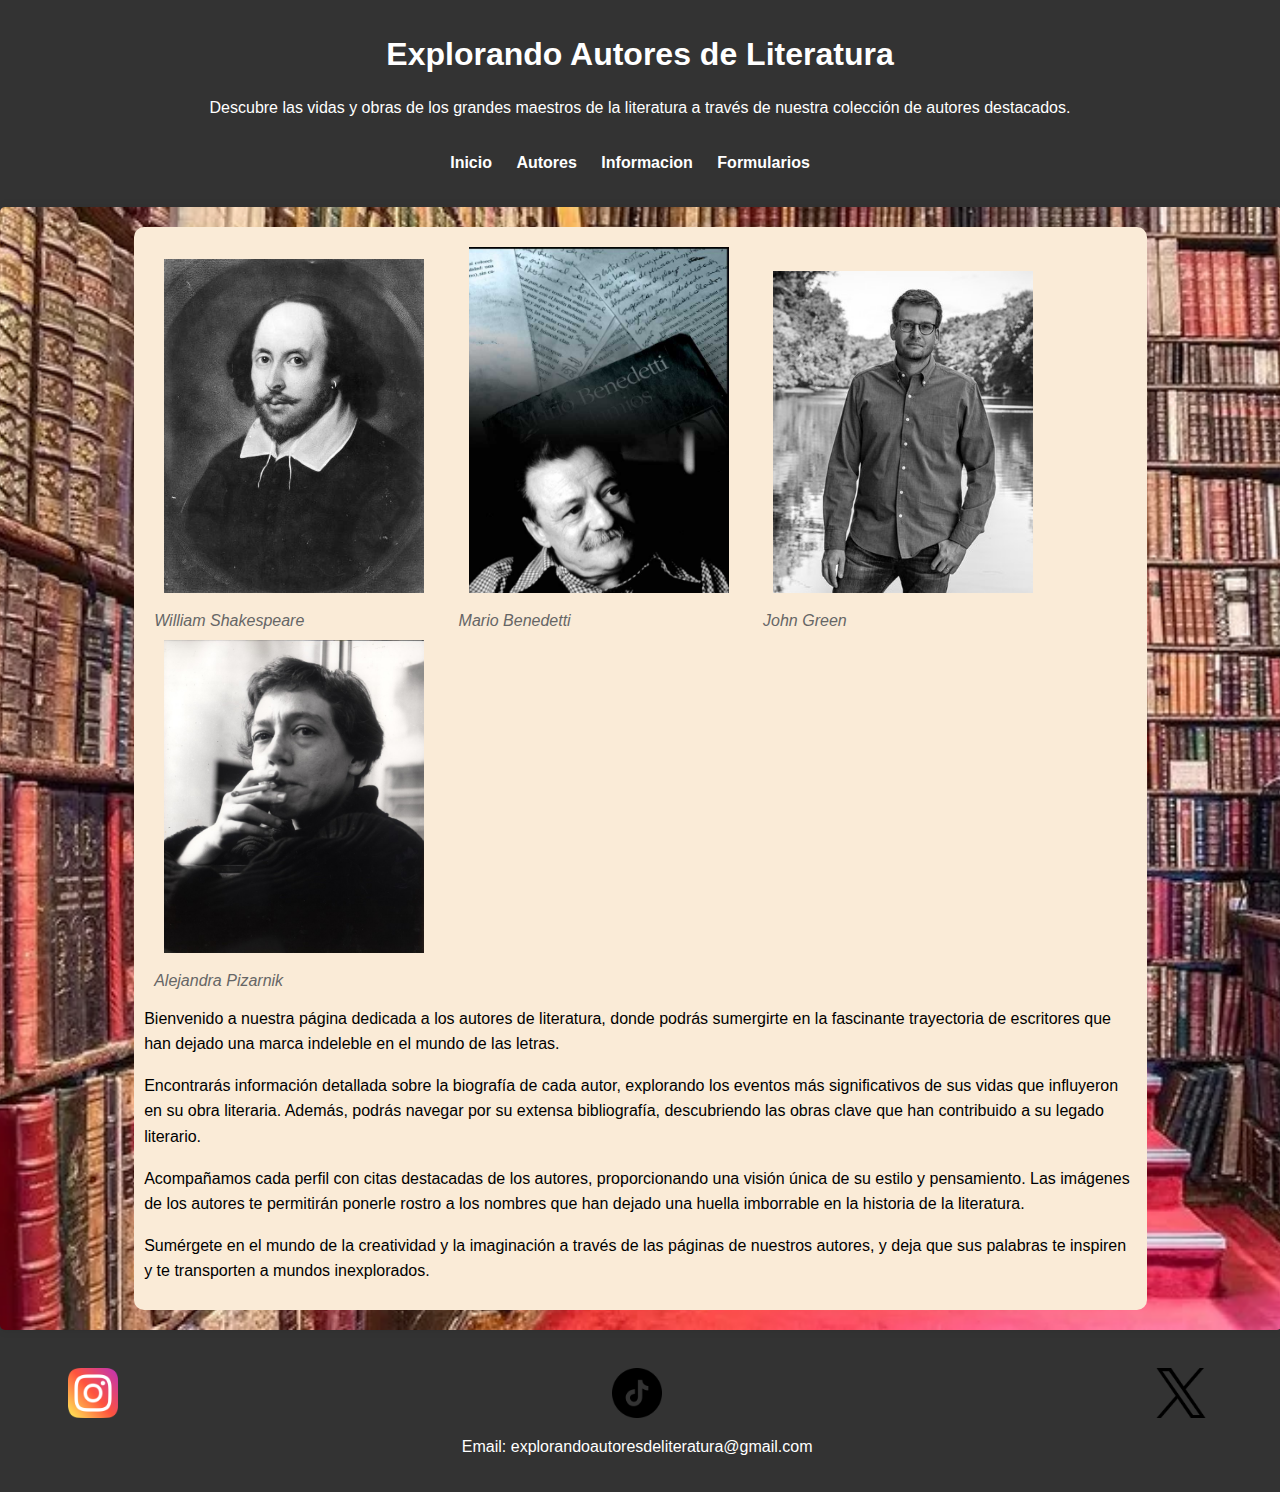
<file: Pagina citas autores de verdad/index.html>
<!DOCTYPE html>
<html lang="en">
<head>
    <meta charset="UTF-8">
    <meta name="viewport" content="width=device-width, initial-scale=1.0">
    <link rel="stylesheet" href="paginas/styles.css">
    <title>Autores de Renombre</title>
</head>
<body>
    <header>
        <h1>Explorando Autores de Literatura</h1>
        <p>Descubre las vidas y obras de los grandes maestros de la literatura a través de nuestra colección de autores destacados.</p>
        <br>
        <nav>
            <ul>
                <li><a href="">Inicio</a></li>
                <li><a href="">Autores</a></li>
                <li><a href="">Informacion</a></li>
                <li><a href="">Formularios</a></li>
            </ul>
        </nav>
    </header>
    <main>
        <div class="centro">
            <figure>
                <img src="imagenes/shakespeare.jpg" alt="Imagen 2">
                <figcaption>William Shakespeare</figcaption>
            </figure>
            <figure>
                <img src="imagenes/mario-benedetti.jpg" alt="Imagen 2">
                <figcaption>Mario Benedetti</figcaption>
            </figure>
            <figure>
                <img src="imagenes/jonhgreen.jpeg" alt="Imagen 2">
                <figcaption>John Green</figcaption>
            </figure>
            <figure>
                <img src="imagenes/pizarnik.jpg" alt="Imagen 2">
                <figcaption>Alejandra Pizarnik</figcaption>
            </figure>
            <p>Bienvenido a nuestra página dedicada a los autores de literatura, donde podrás sumergirte en la fascinante trayectoria de escritores que han dejado una marca indeleble en el mundo de las letras.</p>

            <p>Encontrarás información detallada sobre la biografía de cada autor, explorando los eventos más significativos de sus vidas que influyeron en su obra literaria. Además, podrás navegar por su extensa bibliografía, descubriendo las obras clave que han contribuido a su legado literario.</p>

            <p>Acompañamos cada perfil con citas destacadas de los autores, proporcionando una visión única de su estilo y pensamiento. Las imágenes de los autores te permitirán ponerle rostro a los nombres que han dejado una huella imborrable en la historia de la literatura.</p>

            <p>Sumérgete en el mundo de la creatividad y la imaginación a través de las páginas de nuestros autores, y deja que sus palabras te inspiren y te transporten a mundos inexplorados.</p>
        </div>
    </main>
    <footer>
        <table>
            <tr>
                <td><a href=""><img src="imagenes/instagram.png" alt=""></a></td>
                <td><a href=""><img src="imagenes/tik-tok.png" alt=""></a></td>
                <td><a href=""><img src="imagenes/x.png" alt=""></a></td>
            </tr>
            <tr>
                <td></td> 
                <td>Email: explorandoautoresdeliteratura@gmail.com</td>             
            </tr>
        </table>
        <hr>
        <hr>
    </footer>
</body>
</html>
</file>
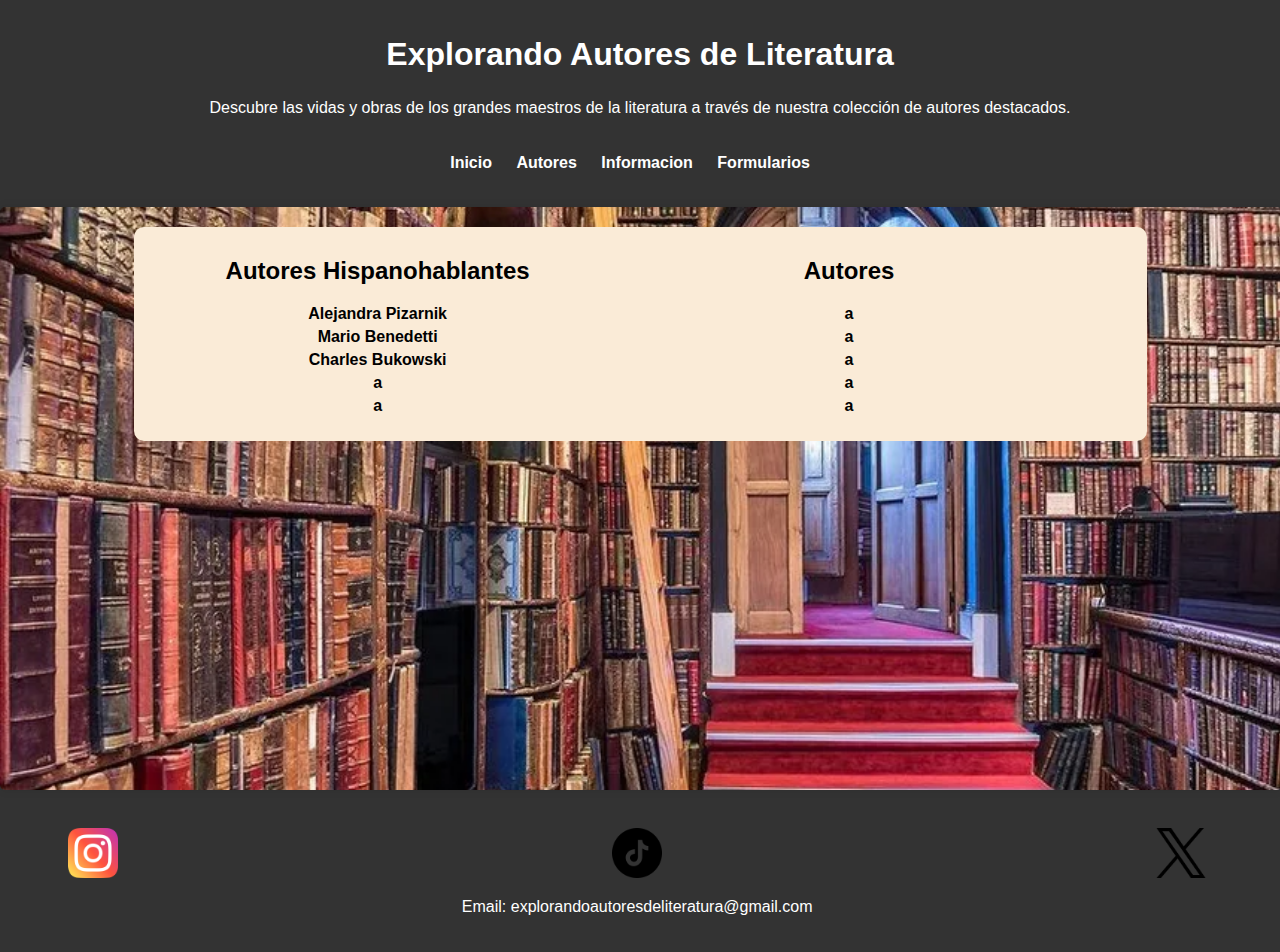
<file: Pagina citas autores de verdad/paginas/autores.html>
<!DOCTYPE html>
<html lang="en">
<head>
    <meta charset="UTF-8">
    <meta name="viewport" content="width=device-width, initial-scale=1.0">
    <link rel="stylesheet" href="styles.css">
    <link rel="stylesheet" href="autores.css">
    <title>Autores</title>
</head>
<body>
    <header>
        <h1>Explorando Autores de Literatura</h1>
        <p>Descubre las vidas y obras de los grandes maestros de la literatura a través de nuestra colección de autores destacados.</p>
        <br>
        <nav>
            <ul>
                <li><a href="">Inicio</a></li>
                <li><a href="">Autores</a></li>
                <li><a href="">Informacion</a></li>
                <li><a href="">Formularios</a></li>
            </ul>
        </nav>
    </header>
    <main>
        <div class="centro">
            <section class="vertical-section">
                <h2>Autores Hispanohablantes</h2>
                <ul>
                    <!-- Lista 1 -->
                    <li><a href="pizarnik.html">Alejandra Pizarnik</a></li>
                    <li><a href="">Mario Benedetti</a></li>
                    <li><a href="">Charles Bukowski</a></li>
                    <li><a href="">a</a></li>
                    <li><a href="">a</a></li>

                </ul>
            </section>

            <section class="vertical-section">
                <h2>Autores</h2>
                <ul>
                    <!-- Lista 2 -->
                    <li><a href="">a</a></li>
                    <li><a href="">a</a></li>
                    <li><a href="">a</a></li>
                    <li><a href="">a</a></li>
                    <li><a href="">a</a></li>
                </ul>
            </section>
        </div>
    </main>
    <footer>
        <table>
            <tr>
                <td><a href=""><img src="../imagenes/instagram.png" alt=""></a></td>
                <td><a href=""><img src="../imagenes/tik-tok.png" alt=""></a></td>
                <td><a href=""><img src="../imagenes/x.png" alt=""></a></td>
            </tr>
            <tr>
                <td></td> 
                <td>Email: explorandoautoresdeliteratura@gmail.com</td>             
            </tr>
        </table>
        <hr>
        <hr>
    </footer>
</body>
</html>
</file>
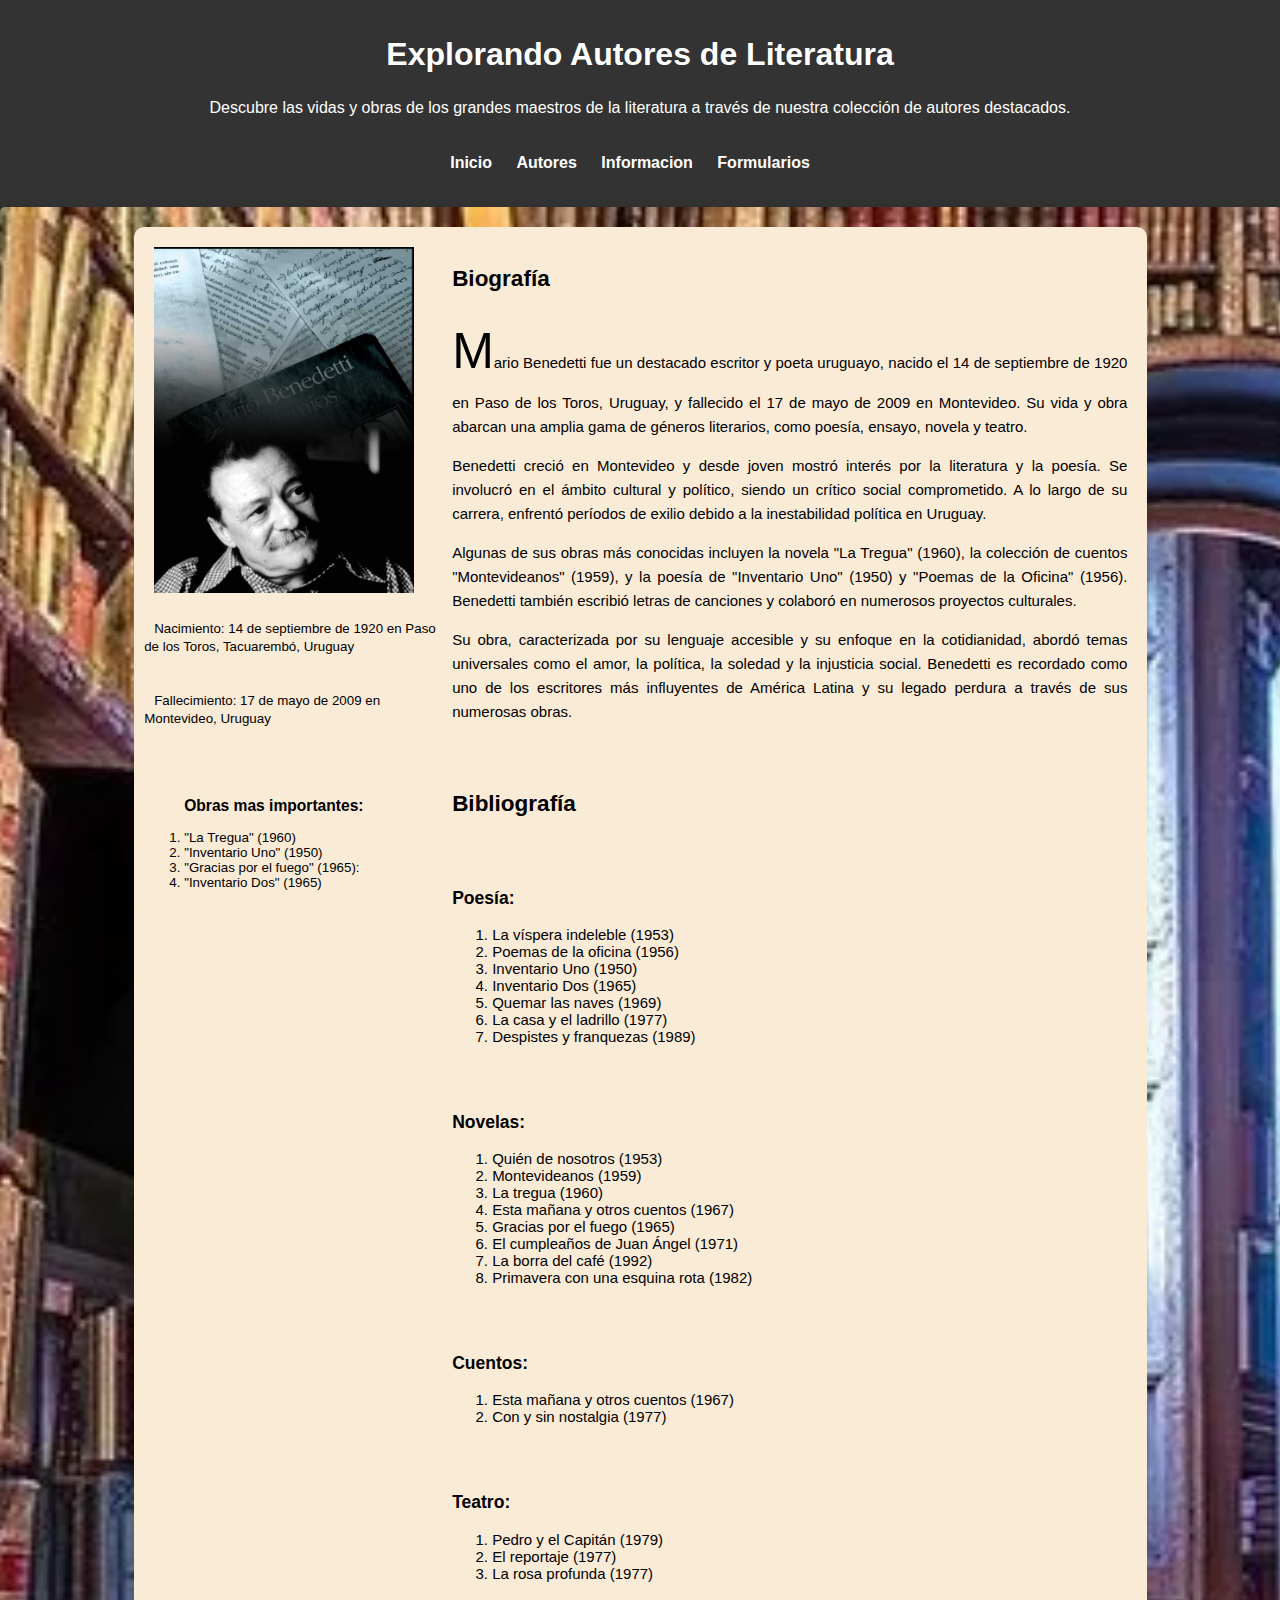
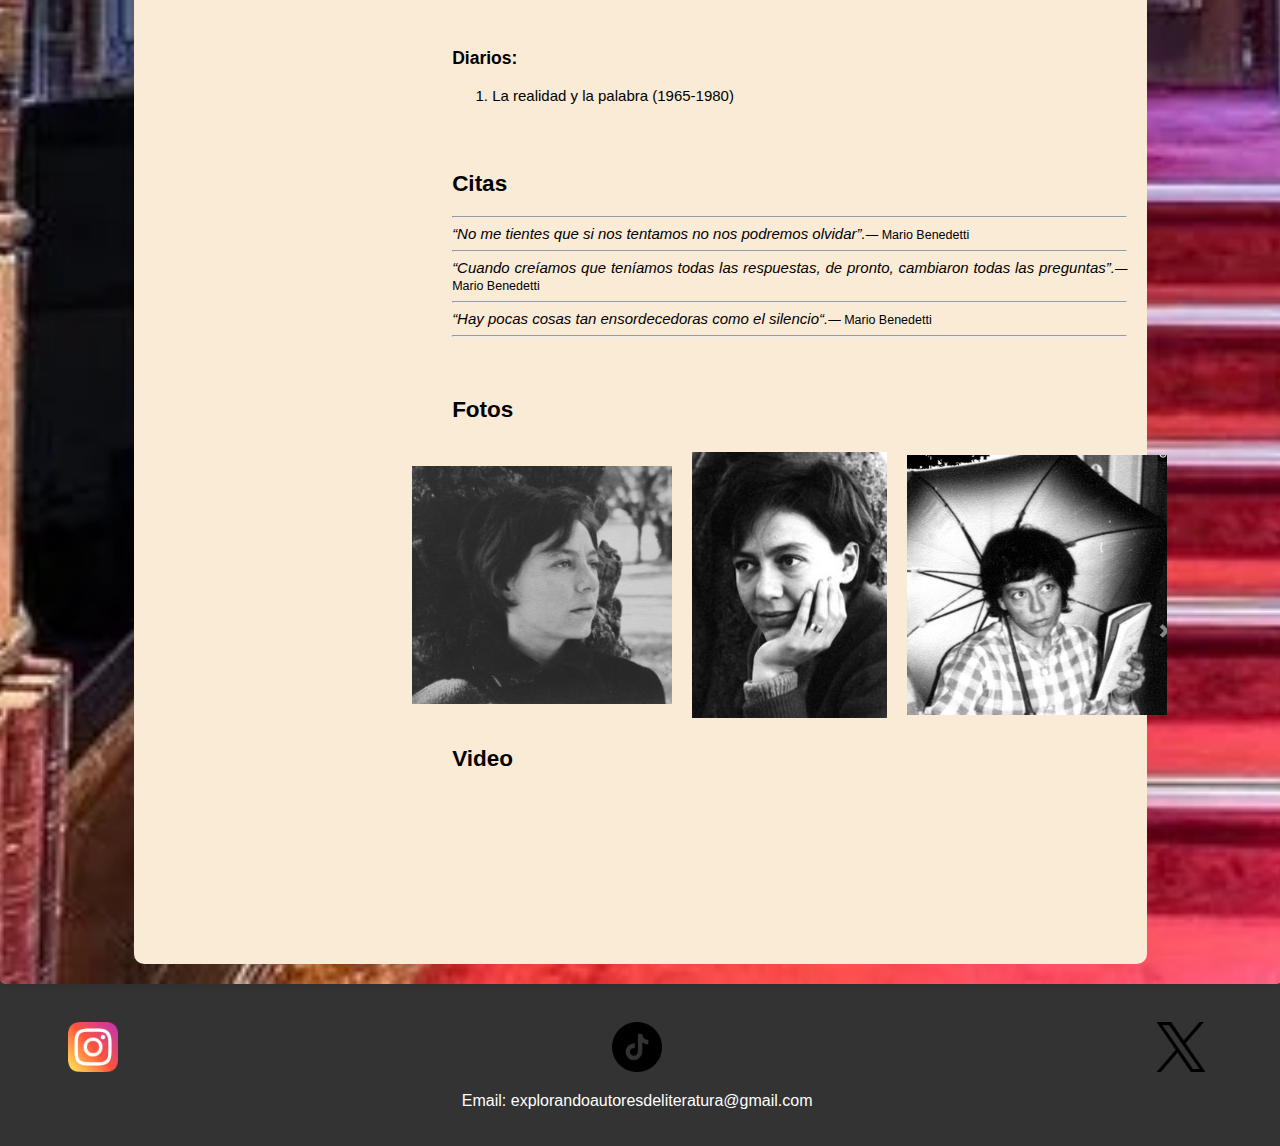
<file: Pagina citas autores de verdad/paginas/benedetti.html>
<!DOCTYPE html>
<html lang="en">
<head>
    <meta charset="UTF-8">
    <meta name="viewport" content="width=device-width, initial-scale=1.0">
    <link rel="stylesheet" href="styles.css">
    <link rel="stylesheet" href="dedicadas.css">
    <title>Mario Benedetti</title>
</head>
<body>
    <header>
        <h1>Explorando Autores de Literatura</h1>
        <p>Descubre las vidas y obras de los grandes maestros de la literatura a través de nuestra colección de autores destacados.</p>
        <br>
        <nav>
            <ul>
                <li><a href="../index.html">Inicio</a></li>
                <li><a href="autores.html">Autores</a></li>
                <li><a href="">Informacion</a></li>
                <li><a href="formularios.html">Formularios</a></li>
            </ul>
        </nav>
    </header>
    <main>
        <div class="centro">
            <section class="vertical-section" id="foto">
                <img src="../imagenes/mario-benedetti.jpg" alt="">
                <ul>
                    <li><small>Nacimiento: 14 de septiembre de 1920 en Paso de los Toros, Tacuarembó, Uruguay</small></li>
                    <br><br>
                    <li><small>Fallecimiento: 17 de mayo de 2009 en Montevideo, Uruguay</small></li>
                    <br><br>
                    <li>
                        <small>
                            <ol><h3>Obras mas importantes:</h3>
                                <li>"La Tregua" (1960)</li>
                                <li>"Inventario Uno" (1950)</li>
                                <li>"Gracias por el fuego" (1965):</li>
                                <li>"Inventario Dos" (1965)</li>
                            </ol>
                        </small>
                                            
                    </li>
                    <li></li>
                </ul>
            </section>
            <section class="vertical-section" id="content">
                <h2>Biografía</h2>
                <p id="primera">Mario Benedetti fue un destacado escritor y poeta uruguayo, 
                    nacido el 14 de septiembre de 1920 en Paso de los Toros, Uruguay, 
                    y fallecido el 17 de mayo de 2009 en Montevideo. 
                    Su vida y obra abarcan una amplia gama de géneros literarios, como poesía, ensayo, novela y teatro.
                </p>
                <p>Benedetti creció en Montevideo y desde joven mostró interés por la literatura y la poesía. 
                    Se involucró en el ámbito cultural y político, siendo un crítico social comprometido. 
                    A lo largo de su carrera, enfrentó períodos de exilio debido a la inestabilidad política en Uruguay.
                </p>
                <p>   Algunas de sus obras más conocidas incluyen la novela "La Tregua" (1960), 
                    la colección de cuentos "Montevideanos" (1959), y la poesía de "Inventario Uno" (1950) y "Poemas de la Oficina" (1956). 
                    Benedetti también escribió letras de canciones y colaboró en numerosos proyectos culturales.
                </p>
                <p>Su obra, caracterizada por su lenguaje accesible y su enfoque en la cotidianidad, 
                    abordó temas universales como el amor, la política, la soledad y la injusticia social. 
                    Benedetti es recordado como uno de los escritores más influyentes de América Latina y 
                    su legado perdura a través de sus numerosas obras.
                </p>
                <br><br>
                <h2>Bibliografía</h2>
                <br><br>
                <h3>Poesía:</h3>
                <ol>
                    <li>La víspera indeleble (1953)</li>
                    <li>Poemas de la oficina (1956)</li>
                    <li>Inventario Uno (1950)</li>
                    <li>Inventario Dos (1965)</li>
                    <li>Quemar las naves (1969)</li>
                    <li>La casa y el ladrillo (1977)</li>
                    <li>Despistes y franquezas (1989)</li>                    
                </ol>
                <br><br>
                <h3>Novelas:</h3>
                <ol>
                    <li>Quién de nosotros (1953)</li>
                    <li>Montevideanos (1959)</li>
                    <li>La tregua (1960)</li>
                    <li>Esta mañana y otros cuentos (1967)</li>
                    <li>Gracias por el fuego (1965)</li>
                    <li>El cumpleaños de Juan Ángel (1971)</li>
                    <li>La borra del café (1992)</li>
                    <li>Primavera con una esquina rota (1982)</li>
                </ol>
                <br><br>
                <h3>Cuentos:</h3>
                <ol>
                    <li>Esta mañana y otros cuentos (1967)</li>
                    <li>Con y sin nostalgia (1977)</li>
                </ol>
                <br><br>
                <h3>Teatro:</h3>
                <ol>
                    <li>Pedro y el Capitán (1979)</li>
                    <li>El reportaje (1977)</li>
                    <li>La rosa profunda (1977)</li>
                </ol>
                <br><br>
                <h3>Diarios:</h3>
                <ol>
                    <li>La realidad y la palabra (1965-1980)</li>
                </ol>
                <br><br>
                <h2>Citas</h2>
                <hr>
                <i>“No me tientes que si nos tentamos no nos podremos olvidar”.</i><small>—  Mario Benedetti</small>
                <hr>
                <i>“Cuando creíamos que teníamos todas las respuestas, de pronto, cambiaron todas las preguntas”.</i><small>—  Mario Benedetti</small>
                <hr>
                <i>“Hay pocas cosas tan ensordecedoras como el silencio“.</i><small>—  Mario Benedetti</small>
                <hr>
                <br><br>
                <h2>Fotos</h2>
                <div id="fotoss">
                    <img class="fotitos" src="../imagenes/pizarnik2.jpg" alt="">
                    <img class="fotitos" src="../imagenes/pizarnik3.jpg" alt="">
                    <img class="fotitos" src="../imagenes/pizarnik4.jpg" alt="">
                </div>
                <h2>Video</h2>
                <iframe src="https://youtu.be/D1fQbRYp8MQ?si=SgsVFqDkkToHLChc" frameborder="0"></iframe>
            </section>
        </div>
    </main>
    <footer>
        <table>
            <tr>
                <td><a href=""><img src="../imagenes/instagram.png" alt=""></a></td>
                <td><a href=""><img src="../imagenes/tik-tok.png" alt=""></a></td>
                <td><a href=""><img src="../imagenes/x.png" alt=""></a></td>
            </tr>
            <tr>
                <td></td> 
                <td>Email: explorandoautoresdeliteratura@gmail.com</td>             
            </tr>
        </table>
        <hr>
        <hr>
    </footer>
</body>
</html>
</file>
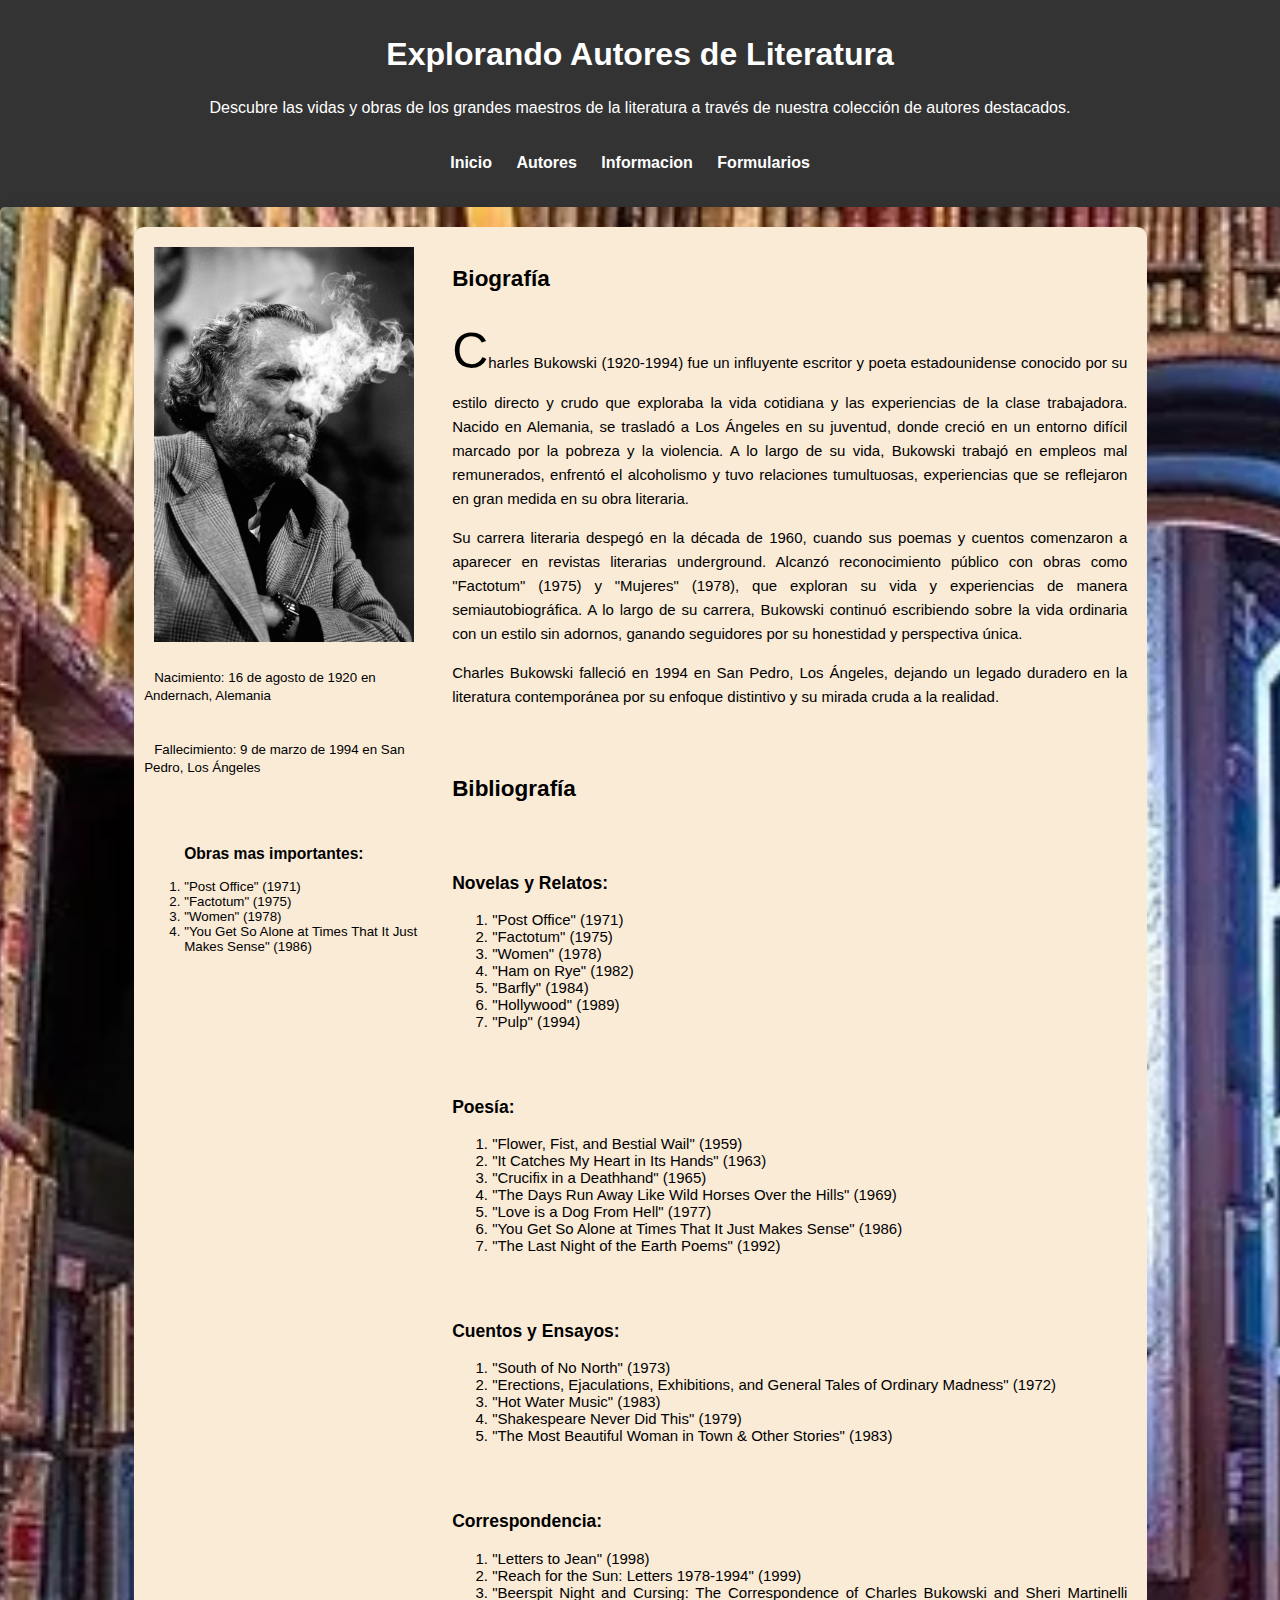
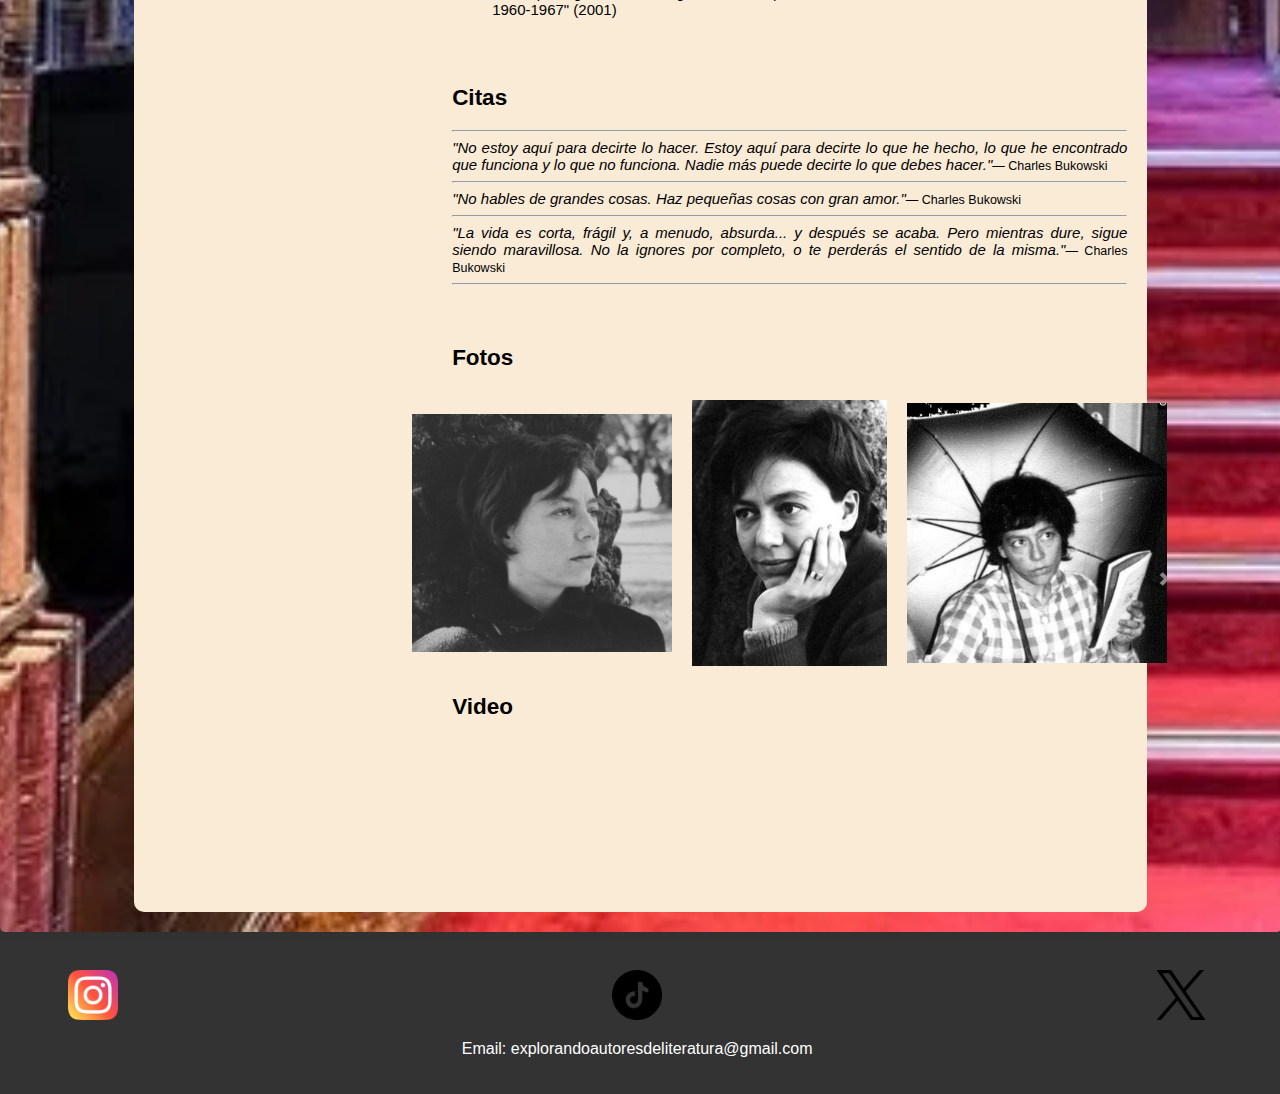
<file: Pagina citas autores de verdad/paginas/bukowski.html>
<!DOCTYPE html>
<html lang="en">
<head>
    <meta charset="UTF-8">
    <meta name="viewport" content="width=device-width, initial-scale=1.0">
    <link rel="stylesheet" href="styles.css">
    <link rel="stylesheet" href="dedicadas.css">
    <title>Charles Bukowski</title>
</head>
<body>
    <header>
        <h1>Explorando Autores de Literatura</h1>
        <p>Descubre las vidas y obras de los grandes maestros de la literatura a través de nuestra colección de autores destacados.</p>
        <br>
        <nav>
            <ul>
                <li><a href="../index.html">Inicio</a></li>
                <li><a href="autores.html">Autores</a></li>
                <li><a href="">Informacion</a></li>
                <li><a href="formularios.html">Formularios</a></li>
            </ul>
        </nav>
    </header>
    <main>
        <div class="centro">
            <section class="vertical-section" id="foto">
                <img src="../imagenes/bukowski.webp" alt="">
                <ul>
                    <li><small>Nacimiento: 16 de agosto de 1920 en Andernach, Alemania</small></li>
                    <br><br>
                    <li><small>Fallecimiento: 9 de marzo de 1994 en San Pedro, Los Ángeles</small></li>
                    <br><br>
                    <li>
                        <small>
                            <ol><h3>Obras mas importantes:</h3>
                                <li>"Post Office" (1971)</li>
                                <li>"Factotum" (1975)</li>
                                <li>"Women" (1978)</li>
                                <li>"You Get So Alone at Times That It Just Makes Sense" (1986)</li>
                            </ol>
                        </small>
                                            
                    </li>
                    <li></li>
                </ul>
            </section>
            <section class="vertical-section" id="content">
                <h2>Biografía</h2>
                <p id="primera">Charles Bukowski (1920-1994) fue un influyente escritor y 
                    poeta estadounidense conocido por su estilo directo y crudo que exploraba la vida cotidiana y 
                    las experiencias de la clase trabajadora. Nacido en Alemania, se trasladó a Los Ángeles en su juventud, 
                    donde creció en un entorno difícil marcado por la pobreza y la violencia. A lo largo de su vida, 
                    Bukowski trabajó en empleos mal remunerados, enfrentó el alcoholismo y tuvo relaciones tumultuosas, 
                    experiencias que se reflejaron en gran medida en su obra literaria.
                </p>
                <p>Su carrera literaria despegó en la década de 1960, cuando sus poemas y 
                    cuentos comenzaron a aparecer en revistas literarias underground. 
                    Alcanzó reconocimiento público con obras como "Factotum" (1975) y "Mujeres" (1978), 
                    que exploran su vida y experiencias de manera semiautobiográfica. A lo largo de su carrera, 
                    Bukowski continuó escribiendo sobre la vida ordinaria con un estilo sin adornos, 
                    ganando seguidores por su honestidad y perspectiva única.
                </p>
                <p>   
                    Charles Bukowski falleció en 1994 en San Pedro, Los Ángeles, 
                    dejando un legado duradero en la literatura contemporánea por su enfoque distintivo y su mirada cruda a la realidad.
                </p>
                <br><br>
                <h2>Bibliografía</h2>
                <br><br>
                <h3>Novelas y Relatos:</h3>
                <ol>
                    <li>"Post Office" (1971)</li>
                    <li>"Factotum" (1975)</li>
                    <li>"Women" (1978)</li>
                    <li>"Ham on Rye" (1982)</li>
                    <li>"Barfly" (1984)</li>
                    <li>"Hollywood" (1989)</li>
                    <li>"Pulp" (1994)</li>
                </ol>
                <br><br>
                <h3>Poesía:</h3>
                <ol>
                    <li>"Flower, Fist, and Bestial Wail" (1959)</li>
                    <li>"It Catches My Heart in Its Hands" (1963)</li>
                    <li>"Crucifix in a Deathhand" (1965)</li>
                    <li>"The Days Run Away Like Wild Horses Over the Hills" (1969)</li>
                    <li>"Love is a Dog From Hell" (1977)</li>
                    <li>"You Get So Alone at Times That It Just Makes Sense" (1986)</li>
                    <li>"The Last Night of the Earth Poems" (1992)</li>
                </ol>
                <br><br>
                <h3>Cuentos y Ensayos:</h3>
                <ol>
                    <li>"South of No North" (1973)</li>
                    <li>"Erections, Ejaculations, Exhibitions, and General Tales of Ordinary Madness" (1972)</li>
                    <li>"Hot Water Music" (1983)</li>
                    <li>"Shakespeare Never Did This" (1979)</li>
                    <li>"The Most Beautiful Woman in Town & Other Stories" (1983)</li>
                </ol>
                <br><br>
                <h3>Correspondencia:</h3>
                <ol>
                    <li>"Letters to Jean" (1998)</li>
                    <li>"Reach for the Sun: Letters 1978-1994" (1999)</li>
                    <li>"Beerspit Night and Cursing: The Correspondence of Charles Bukowski and Sheri Martinelli 1960-1967" (2001)</li>
                </ol>
                <br><br>
                <h2>Citas</h2>
                <hr>
                <i>"No estoy aquí para decirte lo hacer. Estoy aquí para decirte lo que he hecho, 
                    lo que he encontrado que funciona y lo que no funciona. Nadie más puede decirte lo que debes hacer."</i><small>—  Charles Bukowski</small>
                <hr>
                <i>"No hables de grandes cosas. Haz pequeñas cosas con gran amor."</i><small>—  Charles Bukowski</small>
                <hr>
                <i>"La vida es corta, frágil y, a menudo, absurda... y después se acaba. 
                    Pero mientras dure, sigue siendo maravillosa. 
                    No la ignores por completo, o te perderás el sentido de la misma."</i><small>—  Charles Bukowski</small>
                <hr>
                <br><br>
                <h2>Fotos</h2>
                <div id="fotoss">
                    <img class="fotitos" src="../imagenes/pizarnik2.jpg" alt="">
                    <img class="fotitos" src="../imagenes/pizarnik3.jpg" alt="">
                    <img class="fotitos" src="../imagenes/pizarnik4.jpg" alt="">
                </div>
                <h2>Video</h2>
                <iframe src="https://youtu.be/D1fQbRYp8MQ?si=SgsVFqDkkToHLChc" frameborder="0"></iframe>
            </section>
        </div>
    </main>
    <footer>
        <table>
            <tr>
                <td><a href=""><img src="../imagenes/instagram.png" alt=""></a></td>
                <td><a href=""><img src="../imagenes/tik-tok.png" alt=""></a></td>
                <td><a href=""><img src="../imagenes/x.png" alt=""></a></td>
            </tr>
            <tr>
                <td></td> 
                <td>Email: explorandoautoresdeliteratura@gmail.com</td>             
            </tr>
        </table>
        <hr>
        <hr>
    </footer>
</body>
</html>
</file>
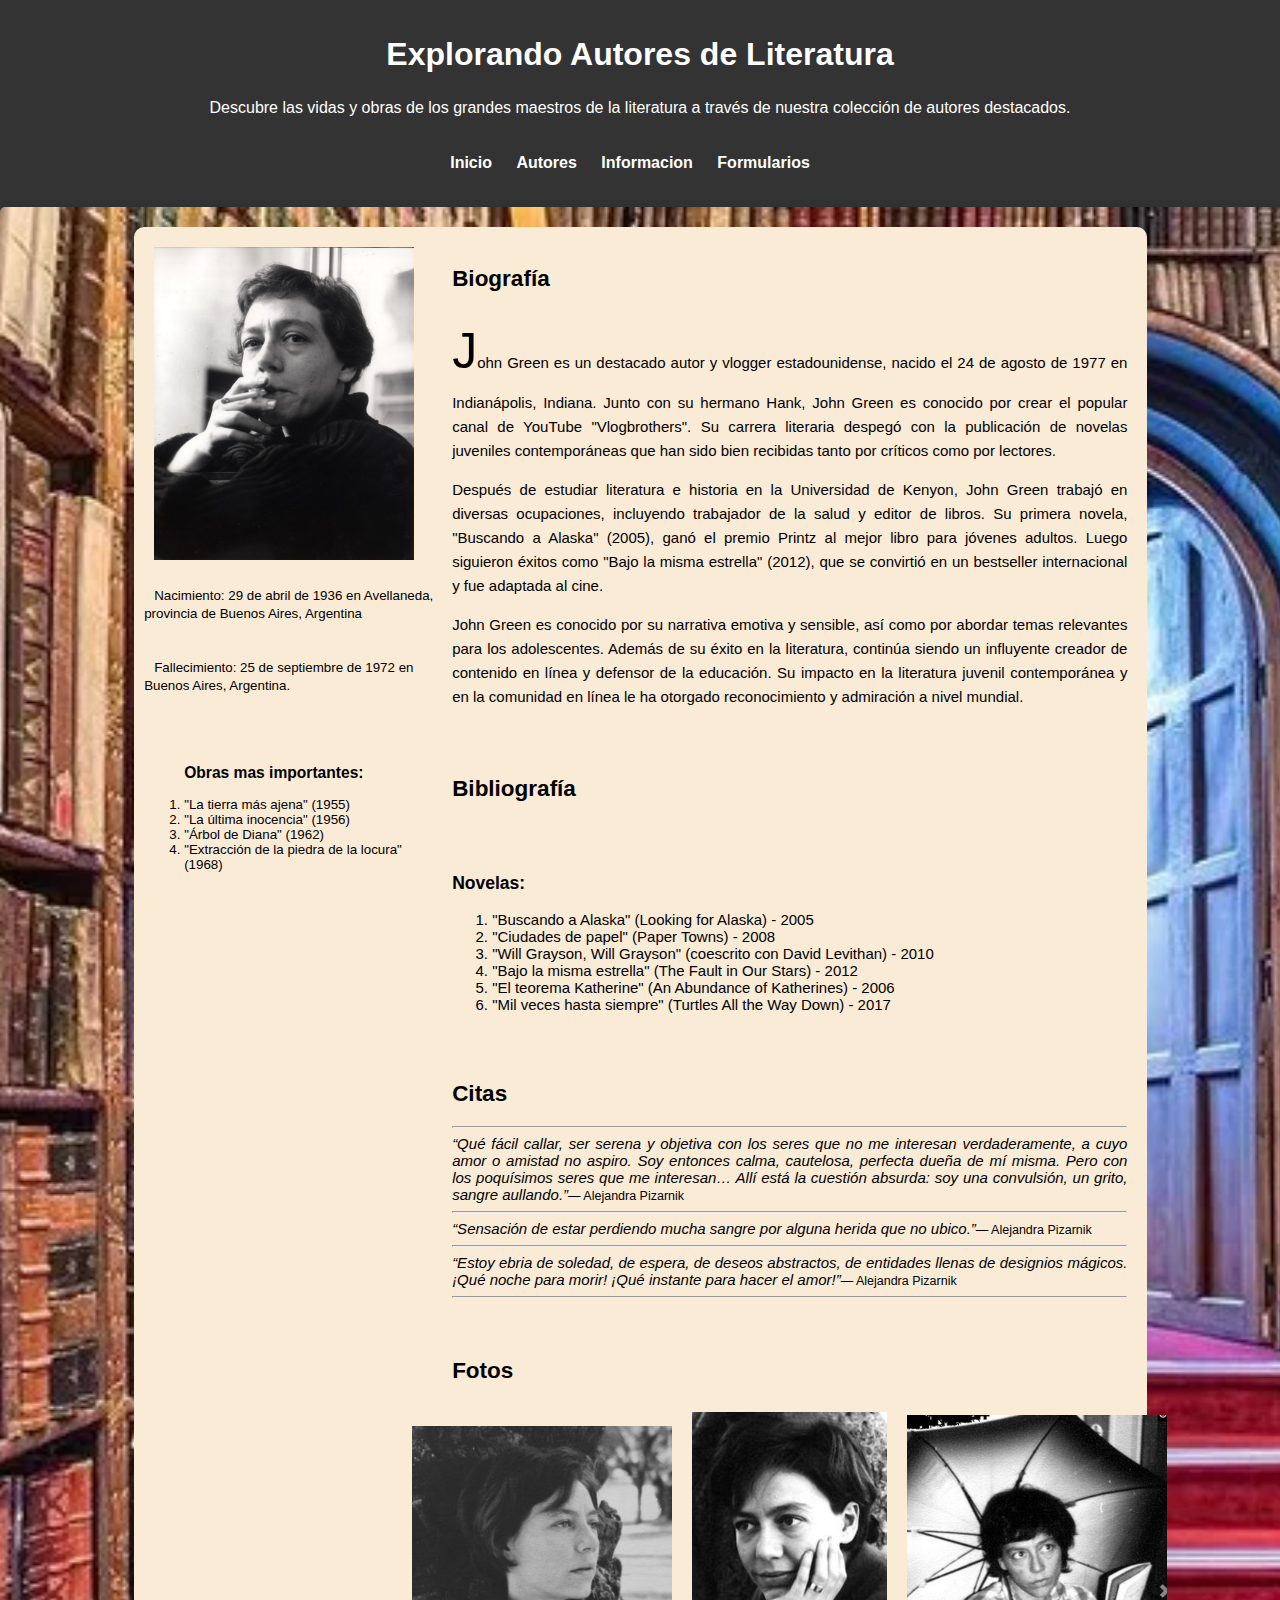
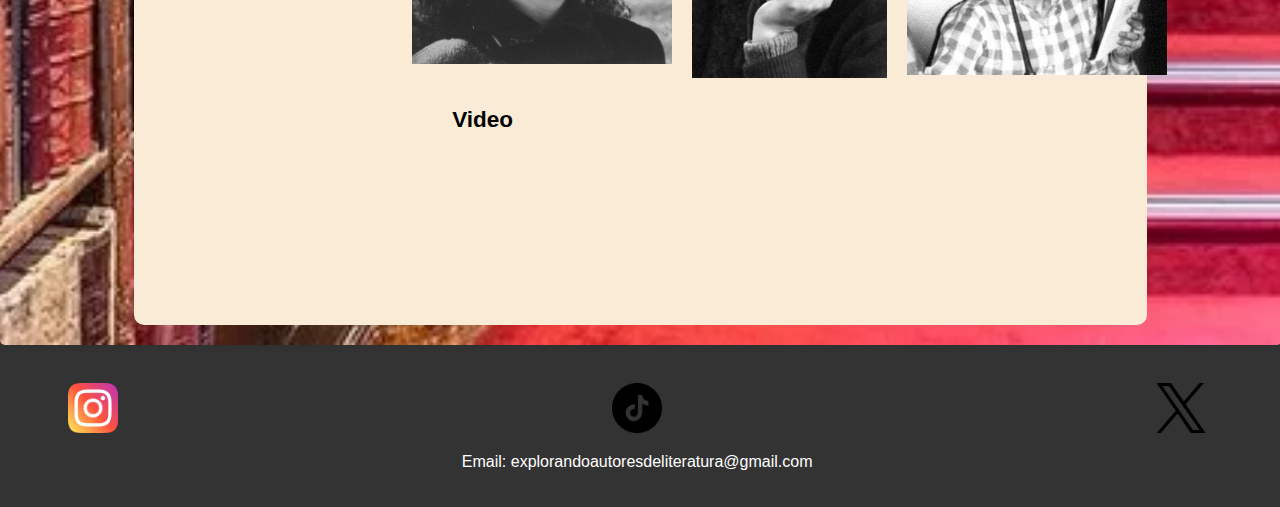
<file: Pagina citas autores de verdad/paginas/john_green.html>
<!DOCTYPE html>
<html lang="en">
<head>
    <meta charset="UTF-8">
    <meta name="viewport" content="width=device-width, initial-scale=1.0">
    <link rel="stylesheet" href="styles.css">
    <link rel="stylesheet" href="dedicadas.css">
    <title>Alejandra Pizarnik</title>
</head>
<body>
    <header>
        <h1>Explorando Autores de Literatura</h1>
        <p>Descubre las vidas y obras de los grandes maestros de la literatura a través de nuestra colección de autores destacados.</p>
        <br>
        <nav>
            <ul>
                <li><a href="../index.html">Inicio</a></li>
                <li><a href="autores.html">Autores</a></li>
                <li><a href="">Informacion</a></li>
                <li><a href="formularios.html">Formularios</a></li>
            </ul>
        </nav>
    </header>
    <main>
        <div class="centro">
            <section class="vertical-section" id="foto">
                <img src="../imagenes/pizarnik.jpg" alt="">
                <ul>
                    <li><small>Nacimiento: 29 de abril de 1936 en Avellaneda, provincia de Buenos Aires, Argentina</small></li>
                    <br><br>
                    <li><small>Fallecimiento: 25 de septiembre de 1972 en Buenos Aires, Argentina.</small></li>
                    <br><br>
                    <li>
                        <small>
                            <ol><h3>Obras mas importantes:</h3>
                                <li>"La tierra más ajena" (1955)</li>
                                <li>"La última inocencia" (1956)</li>
                                <li>"Árbol de Diana" (1962)</li>
                                <li>"Extracción de la piedra de la locura" (1968)</li>
                            </ol>
                        </small>
                                            
                    </li>
                    <li></li>
                </ul>
            </section>
            <section class="vertical-section" id="content">
                <h2>Biografía</h2>
                <p id="primera">John Green es un destacado autor y vlogger estadounidense, 
                    nacido el 24 de agosto de 1977 en Indianápolis, Indiana. Junto con su hermano Hank, 
                    John Green es conocido por crear el popular canal de YouTube "Vlogbrothers". Su carrera literaria despegó 
                    con la publicación de novelas juveniles contemporáneas que han sido bien recibidas tanto por críticos como por lectores.
                </p>
                <p>Después de estudiar literatura e historia en la Universidad de Kenyon, 
                    John Green trabajó en diversas ocupaciones, incluyendo trabajador de la salud y editor de libros. 
                    Su primera novela, "Buscando a Alaska" (2005), ganó el premio Printz al mejor libro para jóvenes adultos. 
                    Luego siguieron éxitos como "Bajo la misma estrella" (2012), 
                    que se convirtió en un bestseller internacional y fue adaptada al cine.
                </p>
                <p>   
                    John Green es conocido por su narrativa emotiva y sensible, 
                    así como por abordar temas relevantes para los adolescentes. 
                    Además de su éxito en la literatura, continúa siendo un influyente creador de contenido en línea y defensor de la educación. 
                    Su impacto en la literatura juvenil contemporánea y en la comunidad en línea le ha otorgado reconocimiento 
                    y admiración a nivel mundial.
                </p>
                <br><br>
                <h2>Bibliografía</h2>
                <br><br>
                <h3>Novelas:</h3>
                <ol>
                    <li>"Buscando a Alaska" (Looking for Alaska) - 2005</li>
                    <li>"Ciudades de papel" (Paper Towns) - 2008</li>
                    <li>"Will Grayson, Will Grayson" (coescrito con David Levithan) - 2010</li>
                    <li>"Bajo la misma estrella" (The Fault in Our Stars) - 2012</li>
                    <li>"El teorema Katherine" (An Abundance of Katherines) - 2006</li>
                    <li>"Mil veces hasta siempre" (Turtles All the Way Down) - 2017</li>
                </ol>
                <br><br>
                <h2>Citas</h2>
                <hr>
                <i>“Qué fácil callar, ser serena y objetiva con los seres que no me interesan verdaderamente, 
                    a cuyo amor o amistad no aspiro. Soy entonces calma, cautelosa, 
                    perfecta dueña de mí misma. Pero con los poquísimos seres que me interesan… 
                    Allí está la cuestión absurda: soy una convulsión, un grito, sangre aullando.”</i><small>—  Alejandra Pizarnik</small>
                <hr>
                <i>“Sensación de estar perdiendo mucha sangre por alguna herida que no ubico.”</i><small>—  Alejandra Pizarnik</small>
                <hr>
                <i>“Estoy ebria de soledad, de espera, de deseos abstractos, de entidades llenas de designios mágicos. ¡Qué noche para morir! ¡Qué instante para hacer el amor!”</i><small>—  Alejandra Pizarnik</small>
                <hr>
                <br><br>
                <h2>Fotos</h2>
                <div id="fotoss">
                    <img class="fotitos" src="../imagenes/pizarnik2.jpg" alt="">
                    <img class="fotitos" src="../imagenes/pizarnik3.jpg" alt="">
                    <img class="fotitos" src="../imagenes/pizarnik4.jpg" alt="">
                </div>
                <h2>Video</h2>
                <iframe src="https://youtu.be/D1fQbRYp8MQ?si=SgsVFqDkkToHLChc" frameborder="0"></iframe>
            </section>
        </div>
    </main>
    <footer>
        <table>
            <tr>
                <td><a href=""><img src="../imagenes/instagram.png" alt=""></a></td>
                <td><a href=""><img src="../imagenes/tik-tok.png" alt=""></a></td>
                <td><a href=""><img src="../imagenes/x.png" alt=""></a></td>
            </tr>
            <tr>
                <td></td> 
                <td>Email: explorandoautoresdeliteratura@gmail.com</td>             
            </tr>
        </table>
        <hr>
        <hr>
    </footer>
</body>
</html>
</file>
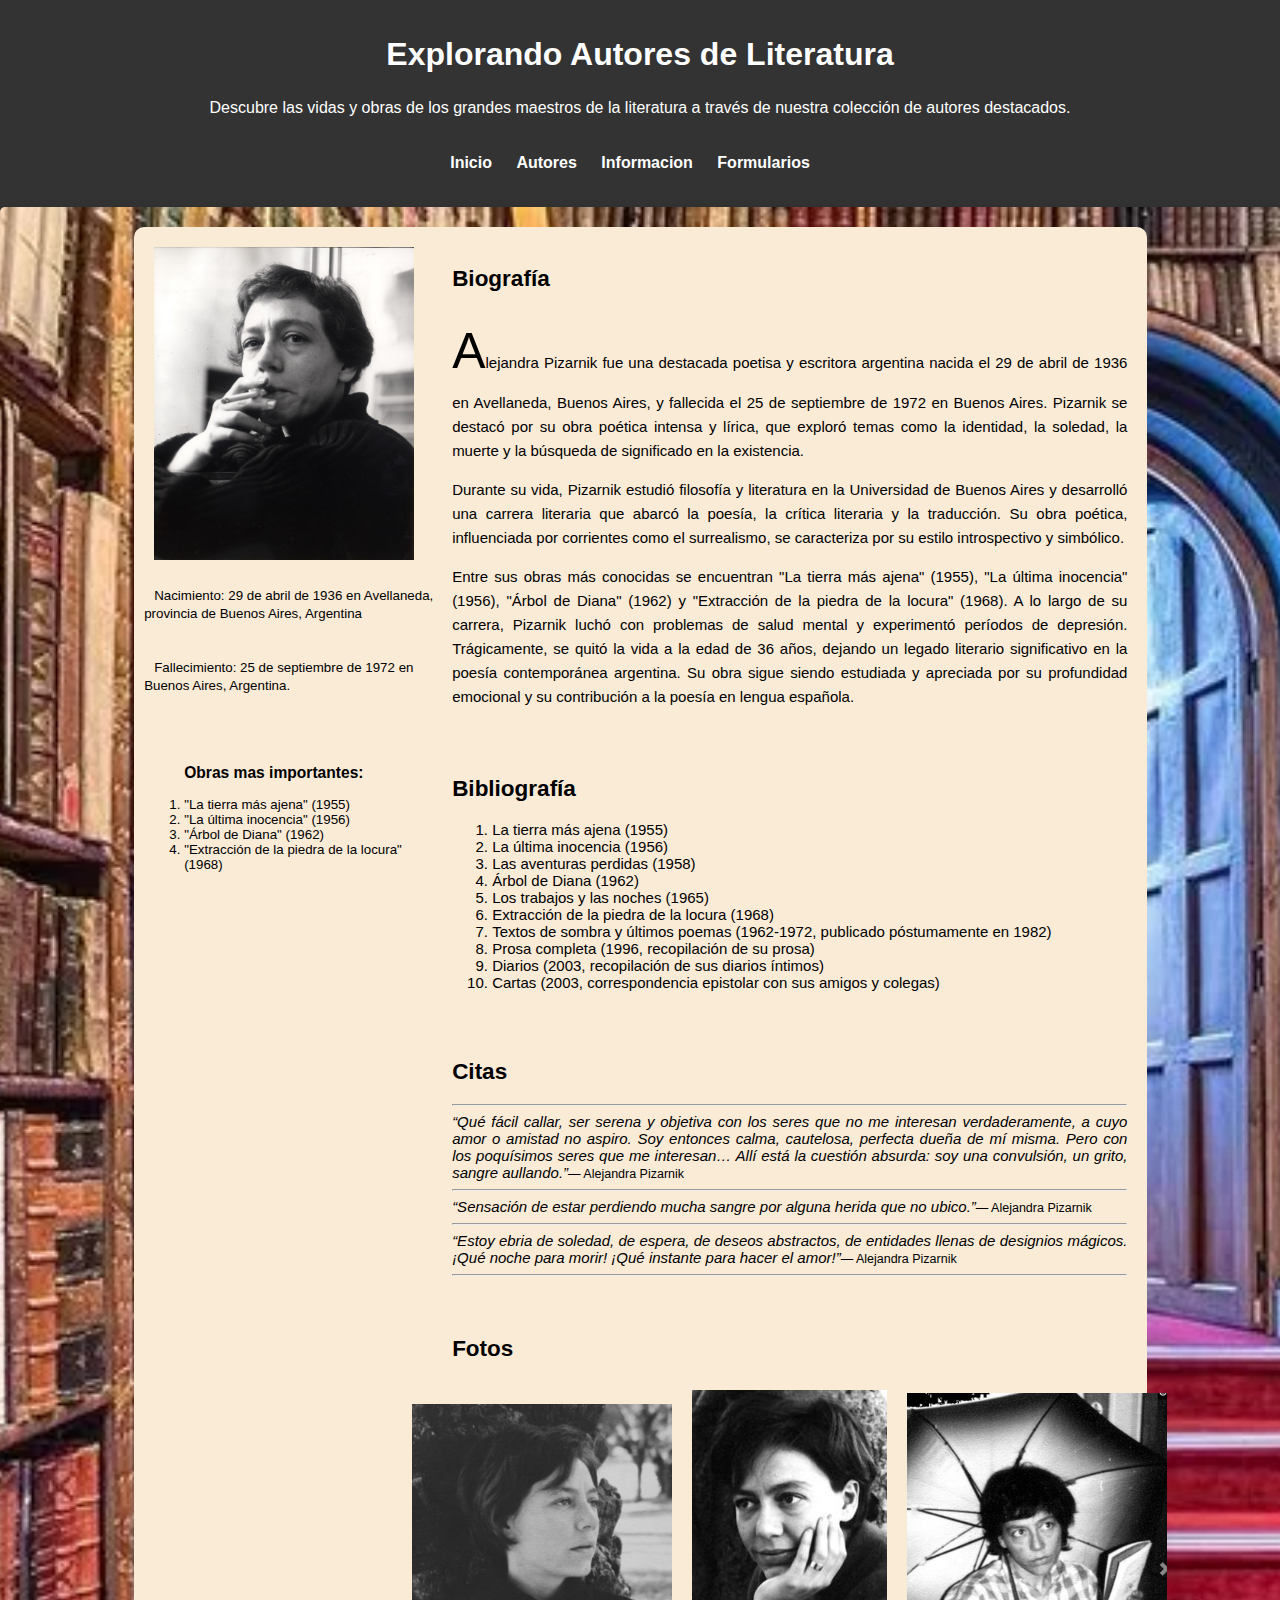
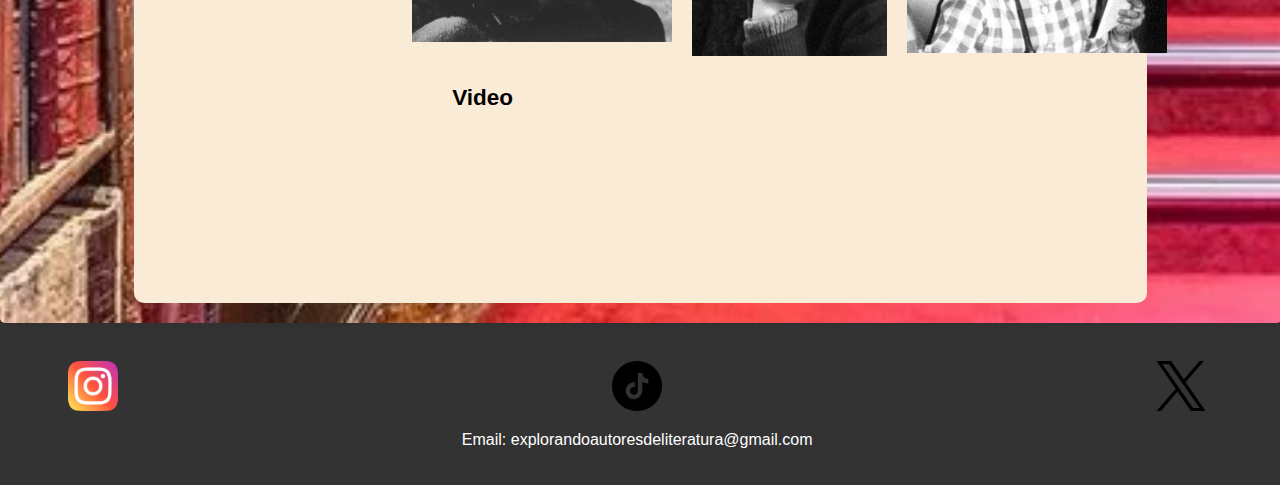
<file: Pagina citas autores de verdad/paginas/pizarnik.html>
<!DOCTYPE html>
<html lang="en">
<head>
    <meta charset="UTF-8">
    <meta name="viewport" content="width=device-width, initial-scale=1.0">
    <link rel="stylesheet" href="styles.css">
    <link rel="stylesheet" href="dedicadas.css">
    <title>Alejandra Pizarnik</title>
</head>
<body>
    <header>
        <h1>Explorando Autores de Literatura</h1>
        <p>Descubre las vidas y obras de los grandes maestros de la literatura a través de nuestra colección de autores destacados.</p>
        <br>
        <nav>
            <ul>
                <li><a href="../index.html">Inicio</a></li>
                <li><a href="autores.html">Autores</a></li>
                <li><a href="">Informacion</a></li>
                <li><a href="formularios.html">Formularios</a></li>
            </ul>
        </nav>
    </header>
    <main>
        <div class="centro">
            <section class="vertical-section" id="foto">
                <img src="../imagenes/pizarnik.jpg" alt="">
                <ul>
                    <li><small>Nacimiento: 29 de abril de 1936 en Avellaneda, provincia de Buenos Aires, Argentina</small></li>
                    <br><br>
                    <li><small>Fallecimiento: 25 de septiembre de 1972 en Buenos Aires, Argentina.</small></li>
                    <br><br>
                    <li>
                        <small>
                            <ol><h3>Obras mas importantes:</h3>
                                <li>"La tierra más ajena" (1955)</li>
                                <li>"La última inocencia" (1956)</li>
                                <li>"Árbol de Diana" (1962)</li>
                                <li>"Extracción de la piedra de la locura" (1968)</li>
                            </ol>
                        </small>
                                            
                    </li>
                    <li></li>
                </ul>
            </section>
            <section class="vertical-section" id="content">
                <h2>Biografía</h2>
                <p id="primera">Alejandra Pizarnik fue una destacada poetisa y 
                    escritora argentina nacida el 29 de abril de 1936 en Avellaneda, Buenos Aires, 
                    y fallecida el 25 de septiembre de 1972 en Buenos Aires. Pizarnik se destacó por su obra poética intensa y lírica,
                    que exploró temas como la identidad, la soledad, la muerte y la búsqueda de significado en la existencia.
                </p>
                <p>Durante su vida, Pizarnik estudió filosofía y 
                    literatura en la Universidad de Buenos Aires y desarrolló una carrera 
                    literaria que abarcó la poesía, la crítica literaria y la traducción. 
                    Su obra poética, influenciada por corrientes como el surrealismo, se caracteriza por su estilo introspectivo y simbólico.
                </p>
                <p>   
                    Entre sus obras más conocidas se encuentran "La tierra más ajena" (1955), "La última inocencia" (1956),
                    "Árbol de Diana" (1962) y "Extracción de la piedra de la locura" (1968). A lo largo de su carrera, 
                    Pizarnik luchó con problemas de salud mental y experimentó períodos de depresión. Trágicamente, 
                    se quitó la vida a la edad de 36 años, dejando un legado literario significativo en la poesía contemporánea argentina.
                    Su obra sigue siendo estudiada y apreciada por su profundidad emocional y su contribución a la 
                    poesía en lengua española.
                </p>
                <br><br>
                <h2>Bibliografía</h2>
                <ol>
                    <li>La tierra más ajena (1955)</li>
                    <li>La última inocencia (1956)</li>
                    <li>Las aventuras perdidas (1958)</li>
                    <li>Árbol de Diana (1962)</li>
                    <li>Los trabajos y las noches (1965)</li>
                    <li>Extracción de la piedra de la locura (1968)</li>
                    <li>Textos de sombra y últimos poemas (1962-1972, publicado póstumamente en 1982)</li>
                    <li>Prosa completa (1996, recopilación de su prosa)</li>
                    <li>Diarios (2003, recopilación de sus diarios íntimos)</li>
                    <li>Cartas (2003, correspondencia epistolar con sus amigos y colegas)</li>
                </ol>
                <br><br>
                <h2>Citas</h2>
                <hr>
                <i>“Qué fácil callar, ser serena y objetiva con los seres que no me interesan verdaderamente, 
                    a cuyo amor o amistad no aspiro. Soy entonces calma, cautelosa, 
                    perfecta dueña de mí misma. Pero con los poquísimos seres que me interesan… 
                    Allí está la cuestión absurda: soy una convulsión, un grito, sangre aullando.”</i><small>—  Alejandra Pizarnik</small>
                <hr>
                <i>“Sensación de estar perdiendo mucha sangre por alguna herida que no ubico.”</i><small>—  Alejandra Pizarnik</small>
                <hr>
                <i>“Estoy ebria de soledad, de espera, de deseos abstractos, de entidades llenas de designios mágicos. ¡Qué noche para morir! ¡Qué instante para hacer el amor!”</i><small>—  Alejandra Pizarnik</small>
                <hr>
                <br><br>
                <h2>Fotos</h2>
                <div id="fotoss">
                    <img class="fotitos" src="../imagenes/pizarnik2.jpg" alt="">
                    <img class="fotitos" src="../imagenes/pizarnik3.jpg" alt="">
                    <img class="fotitos" src="../imagenes/pizarnik4.jpg" alt="">
                </div>
                <h2>Video</h2>
                <iframe src="https://youtu.be/D1fQbRYp8MQ?si=SgsVFqDkkToHLChc" frameborder="0"></iframe>
            </section>
        </div>
    </main>
    <footer>
        <table>
            <tr>
                <td><a href=""><img src="../imagenes/instagram.png" alt=""></a></td>
                <td><a href=""><img src="../imagenes/tik-tok.png" alt=""></a></td>
                <td><a href=""><img src="../imagenes/x.png" alt=""></a></td>
            </tr>
            <tr>
                <td></td> 
                <td>Email: explorandoautoresdeliteratura@gmail.com</td>             
            </tr>
        </table>
        <hr>
        <hr>
    </footer>
</body>
</html>
</file>
<file: Pagina citas autores de verdad/paginas/styles.css>
body {
    margin: 0;
    font-family: Arial, sans-serif;
    background-color: #333;
    padding: 0;
    min-height: 100vh; /* Asegura que el cuerpo ocupa al menos el 100% de la altura de la ventana */
    display: flex;
    flex-direction: column;
}
  
header {
    background-color: #333; /* Color de fondo del encabezado */
    padding: 15px; /* Espaciado interno del encabezado */
    margin: 0%;
    text-align: center;
    color: #fff;
}
  
nav {
    text-align: center; /* Alinea el contenido del nav al centro */
    color: white;
}
  
header ul {
    list-style: none; /* Quita los estilos de lista (viñetas) */
    margin: 0;
    padding: 0;
}
  
header li {
    display: inline-block; /* Coloca los elementos de la lista en línea */
    margin-right: 20px; /* Espaciado entre elementos de la lista */
}
  
a {
    text-decoration: none; /* Quita el subrayado predeterminado de los enlaces */
    color: white; /* Color del texto de los enlaces */
    font-weight: bold; /* Estilo de fuente en negrita */
}

header li:hover {
    transform: scale(1.1); /* Aumenta ligeramente el tamaño al pasar el ratón sobre los enlaces */
}

header img {
    width: 50px;
    position: relative; /* Habilita la posición relativa en la imagen */
    top: 10px; /* Ajusta la posición hacia abajo (puedes cambiar el valor según sea necesario) */
    left: 10px; /* Ajusta la posición hacia la derecha (puedes cambiar el valor según sea necesario) */
}

main {
    flex: 1; /* Hace que el contenido principal ocupe todo el espacio restante */
    background-image: url('../imagenes/libreriaFondo.webp'); /* Reemplaza con la ruta de tu imagen */
    background-size: cover; /* Ajusta la imagen para cubrir todo el contenedor */
    background-position: center; /* Centra la imagen en el contenedor */
    margin: 20px auto;
    padding: 20px;
    border-radius: 5px;
    box-shadow: 0 0 10px rgba(0, 0, 0, 0.1);
    max-width: 100%;
    width: 97%;
}

p {
    line-height: 1.6;
}

.centro{
    background-color:antiquewhite;
    margin: 0 auto;
    width: 80%;
    padding: 10px;
    border-radius: 10px;
    height: auto;
}

.centro figure {
    display: inline-block; /* Para que las figuras estén en línea */
    margin: 0 10px; /* Espaciado entre las figuras */
}

.centro img {
    max-width: 100%;
    width: 260px;
    margin: 10px;
    display: inline-block; /* Para que las imágenes estén en línea */
}

.centro figcaption {
    margin-top: 5px;
    color: #666;
    font-style: italic;
}

table {
    width: 100%;
    border-collapse: collapse;
    border: none;
    height: 90px;
}

td {
    padding: 8px;
    text-align: center;
}
footer{
    margin: 0%;
    padding: 10px;
    text-align: center;
    position: relative;
    bottom: 0;
    width: 98%;
    height: 70px;
    display: flex;
    flex-wrap: wrap;
    justify-content: space-between;
    background-color: #333;
    color: #fff;
}

footer a {
    color: #fff;
    text-decoration: none;
}

footer img{
    height: 50px;
}

footer hr{
    width: 100%;
    visibility: hidden;
}
</file>
<file: Pagina citas autores de verdad/paginas/autores.css>
.centro .vertical-section {
    display: inline-block; /* Para que las secciones estén en línea */
    margin: 0 10px; /* Espaciado entre las secciones */
    width: 45%;
    text-align: center; /* Centra el contenido horizontalmente */
}

.vertical-section {
    flex: 1;
    margin: 10px;
}
.vertical-section ul {
    list-style-type: none;
    padding: 0;
}
.vertical-section h2 {
    text-align: center;
}
.vertical-section li {
    margin: 5px 0;
}

.vertical-section a{
    color: black;
}
</file>
<file: Pagina citas autores de verdad/paginas/dedicadas.css>
body {
    margin: 0;
    padding: 0;
    box-sizing: border-box;
}

.centro{
    display: flex;
    flex-direction: row;
}


/* .vertical-section {
    flex: 1;
    margin: 10px;
} */

#content{
    width: 30%;
    flex: 1;
    margin: 10px;
    flex-direction: column;
    text-align: justify;
    font-size:15px;
}

#content #primera::first-letter{
    font-size: 50px;
}

#foto{
    flex-direction: column;
    width: 30%;
    display: flex;
    flex-wrap: wrap;
}

#foto ul{
    list-style: none;
    padding: 0;
}

#foto small{
    width: 250px;
    flex: 1;
    margin: 10px;
}

#fotoss{
    display: flex;
    flex-direction: row;
    align-items: center;
    justify-content: center;
}

.fotitos{
    width: 100px;
    height: auto;
}
</file>
